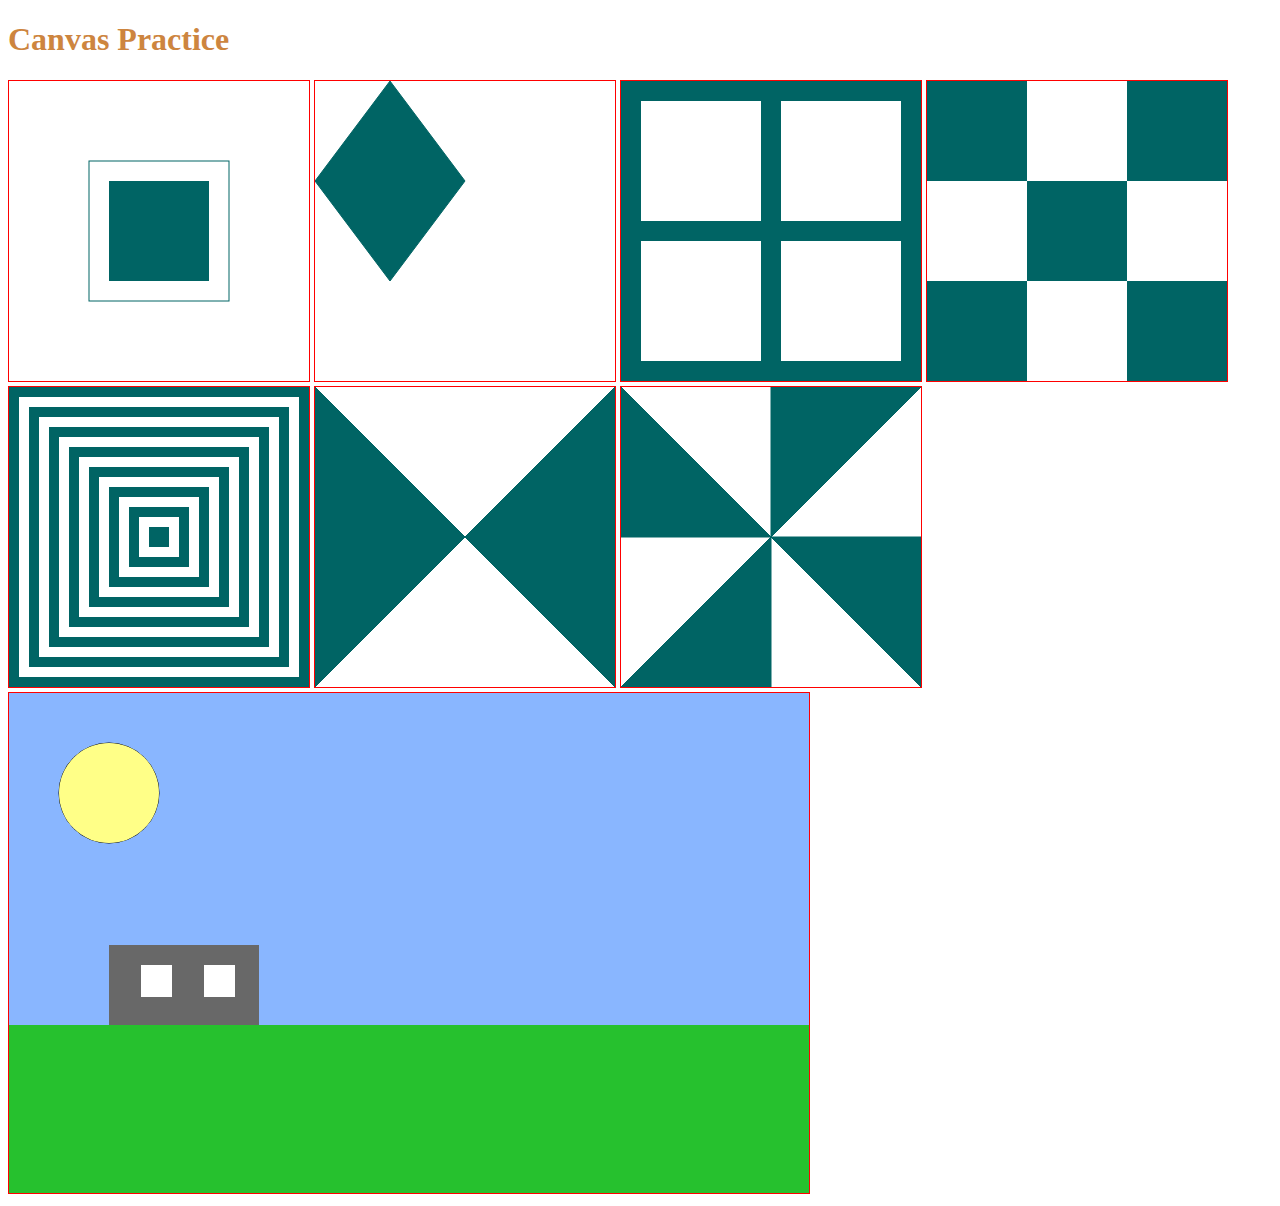
<file: lesson1/index.html>
<!DOCTYPE html>
<html>
	<head>
		<title></title>
		<link rel="stylesheet" type="text/css" href="style.css">
		<script type="text/javascript" src="https://cdnjs.cloudflare.com/ajax/libs/jquery/3.2.1/jquery.slim.min.js"></script>
	</head>
	<body>
		<h1>Canvas Practice</h1>
		<canvas id="one" width="300" height="300"></canvas>
		<canvas id="two" width="300" height="300"></canvas>
		<canvas id="three" width="300" height="300"></canvas>
		<canvas id="four" width="300" height="300"></canvas>
		<canvas id="five" width="300" height="300"></canvas>
		<canvas id="six" width="300" height="300"></canvas>
		<canvas id="seven" width="300" height="300"></canvas>
		<canvas id="eight" width="800" height="500"></canvas>
		<script type="text/javascript" src="app.js"></script>
	</body>
</html>
</file>
<file: lesson1/style.css>
h1 {
	color: peru;
}

canvas {
	border: 1px solid red;
}
</file>
